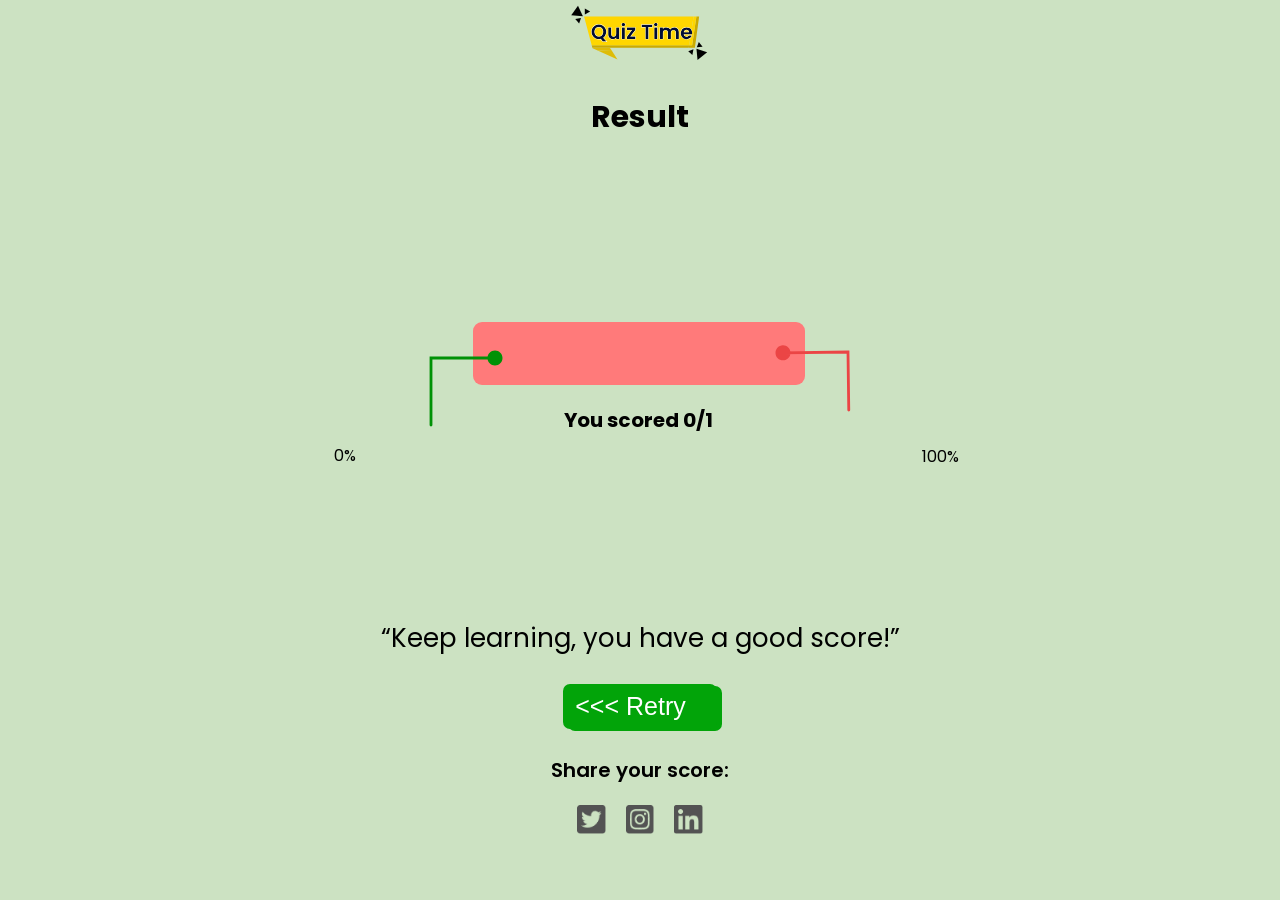
<file: result.html>
<!DOCTYPE html>
<html lang="en">

<head>
  <meta charset="UTF-8" />
  <meta name="viewport" content="width=device-width, initial-scale=1.0" />
  <title>Document</title>
  <link rel="stylesheet" href="quiz.css" />
  <link
    href="https://fonts.googleapis.com/css?family=Poppins:100,100italic,200,200italic,300,300italic,regular,italic,500,500italic,600,600italic,700,700italic,800,800italic,900,900italic"
    rel="stylesheet" />
  <script src="script.js" defer></script>
</head>

<body>
  <div class="c plus">
    <img class="img" src="images/Group 4.svg" alt="" />
    <h2>Result</h2>
  </div>
  <div class="second-container fix">
    <img class="green-vector" src="images/Vector 4.svg" alt="Vector" />
    <div class="red-box">
      <div class="green-box"></div>
      <p class="scores"></p>
    </div>
    <img class="red-vector" src="images/Vector 5.svg" alt="Vector" />
  </div>
  <p class="green-rate"></p>
  <p class="red-rate"></p>
  <div class="retry">
    <p>“Keep learning, you have a good score!”</p>
    <button><a href="quiz.html">
        <<< Retry</a></button>
    <div class="paragraph-last">
      <p class="paragraph">Share your score:</p>
    </div>
    <div class="social-link">
      <a href=""><img src="images/🦆 icon _Twitter Square_.png" alt="_Twitter" /></a>
      <a href=""><img src="images/🦆 icon _Instagram Square_.png" alt="_Instagram" /></a>
      <a href=""><img src="images/🦆 icon _LinkedIn_.png" alt="_LinkedIn_" /></a>
    </div>
  </div>
</body>

</html>
</file>
<file: quiz.css>
body {
  margin: 0;
  /* background-color: gray; */
  font-family: "poppins", cursive;
  background-color: #cce2c2;
  caret-color: transparent;
}

.container {
  margin-top: 70px;
  /* display: none; */
}

.content {
  display: flex;
}

.logo {
  position: absolute;
  top: 1%;
  left: 2%;
  width: 10vw;
  animation: floatWobble 3s ease-in-out infinite;
}

.second img {
  position: absolute;
  right: 26%;
  bottom: 92%;
  cursor: pointer;
}

.score {
  display: flex;
  justify-content: end;
  position: relative;
  right: 25%;
  margin-top: 20px;
}

.score span {
  font-weight: bolder;
  color: black;
  background-color: #fec33d;
  font-size: 25px;
  padding: 5px 10px;
  text-align: center;
  border-radius: 3px;
}

.volume-on {
  display: none;
  animation: bouncePulse 1.5s ease-in-out infinite;
}

.on {
  display: block;
}

.volume-mute {
  display: none;
  /* animation: bouncePulse 1.5s ease-in-out infinite; */
}

.mute {
  display: block;
}

.question {
  display: flex;
  background-color: floralwhite;
  justify-content: start;
  box-shadow: 5px 6px 0px 0px floralwhite;
  margin-top: 10px;
  margin-inline: auto;
  border-radius: 8px;
  align-items: center;
  width: 50vw;
  height: 8.4vh;
}

.question div {
  padding-left: 50px;
  font-size: 20px;
  font-weight: 600;
}

.time {
  display: flex;
  right: 25%;
  position: relative;

  justify-content: end;

  margin-top: 20px;
}

.time div {
  padding-left: 100px;
  font-size: 22px;
  background-color: #02a409;
  color: white;
  padding: 12px;
  font-weight: 600;
  border-radius: 5px;
  box-shadow: 5px 2px 0px 0px #02a409;
}

.questions-box {
  margin-inline: auto;
  width: 50vw;
  height: auto;
  box-shadow: 8px 8px 0px 0px floralwhite;
  border-radius: 9px;
  display: flex;
  flex-direction: column;
  margin-top: 20px;
  background-color: floralwhite;
}

.questions-box div {
  margin-top: 20px;
  margin: 20px;
  align-items: center;
  border: 3px solid #d9d9d9;
  border-radius: 9px;
  font-weight: 700;
  cursor: pointer;
  font-size: 20px;
  padding: 22px;
}

.next-btn {
  display: flex;
  position: relative;
  right: 17%;
  bottom: 25px;
  justify-content: end;
}

.next-btn a {
  text-align: center;
  background-color: #02a409;
  color: white;
  text-decoration: none;
  font-size: 16px;
  animation: pulseShake 2.5s ease-in-out infinite;
  font-weight: 600;
  padding: 10px;
  border-radius: 4px;
  padding: 10px 20px;
  box-shadow: 0px 1px 1px 0px whitesmoke;
}

.option.correct {
  border: 3px solid rgb(24, 190, 24);
  background-image: url("correct.svg");
  background-repeat: no-repeat;
  background-position: right 3% top 45%;
  background-size: auto;
}

.option.wrong {
  background-image: url("wrong.svg");
  background-repeat: no-repeat;
  background-position: right 3% top 45%;
  background-size: auto;
  border: 3px solid rgb(222, 27, 27);
}

.timer.red {
  background-color: #c50c00;
  box-shadow: 5px 2px 0px 0px #c50c00;
}

.timer.yellow {
  background-color: #dcc814;
  box-shadow: 5px 2px 0px 0px #dcc814;
  color: black;
}

.next.color {
  background-color: #c50c00;
}

.second-container {
  display: flex;
  justify-content: center;
  align-items: center;
  margin-inline: auto;
  margin-top: 140px;
  display: none;
  /* height: 100vh; */
}

.red-box {
  background-color: #ff7a7a;
  height: 7vh;
  border-radius: 9px;
  min-width: 26vw;
  margin: -30px;
}

.green-box {
  background-color: #35bd3a;
  width: 0%;
  border-radius: 9px;
  height: 7vh;
  transition: width 0.5s;
}

.green-vector {
  margin-top: 70px;
  z-index: 1;
}

.red-vector {
  margin-top: 50px;
}

.green-rate {
  display: flex;
  justify-content: center;
  padding-right: 590px;
}

.red-rate {
  display: flex;
  justify-content: center;
  padding-left: 600px;
  margin-top: -40px;
}

.second-container h2 {
  text-align: center;
}

.c {
  text-align: center;
  display: none;
}

.img {
  width: 11vw;
  margin-top: 5px;
  animation: floatWobble 3s ease-in-out infinite;
}

h2 {
  text-align: center;
  font-size: 30px;
}

.plus {
  display: block;
}

.fix {
  display: flex;
}

.scores {
  text-align: center;
  font-weight: 700;
  font-size: 20px;
}

.retry {
  text-align: center;
  margin-top: 150px;
}

.retry p {
  font-size: 26px;
}

.retry button {
  font-size: 25px;
  width: 12vw;
  padding-right: 25px;
  border-radius: 7px;
  border: 0;
  outline: none;
  background-color: #02a409;
  box-shadow: 5px 2px 0px 0px #02a409;
  animation: pulseShake 2.5s ease-in-out infinite;
  height: 5vh;
}

.retry a {
  text-decoration: none;
  color: white;
}

.social-link {
  display: flex;
  justify-content: center;
  margin-top: 1%;
  gap: 20px;
}

.social-link img {
  height: 3.2vh;
}

.paragraph-last p {
  font-size: 20px;
  font-weight: 600;
  margin-top: 2%;
}

.made {
  text-align: center;
  margin: 2rem;
}

@keyframes pulseShake {
  0% {
    transform: rotate(0deg) scale(1);
  }

  20% {
    transform: rotate(2deg) scale(1.05);
  }

  40% {
    transform: rotate(-2deg) scale(1.05);
  }

  60% {
    transform: rotate(1deg) scale(1);
  }

  80% {
    transform: rotate(-1deg) scale(1);
  }

  100% {
    transform: rotate(0deg) scale(1);
  }
}

@keyframes bouncePulse {
  0% {
    transform: translateY(0) scale(1);
  }

  25% {
    transform: translateY(-10px) scale(1.1);
  }

  50% {
    transform: translateY(0) scale(1);
  }

  75% {
    transform: translateY(-5px) scale(1.05);
  }

  100% {
    transform: translateY(0) scale(1);
  }
}

@keyframes floatWobble {
  0% {
    transform: translateY(0) rotate(0deg);
  }

  25% {
    transform: translateY(-10px) rotate(-3deg);
  }

  50% {
    transform: translateY(0) rotate(3deg);
  }

  75% {
    transform: translateY(-10px) rotate(-3deg);
  }

  100% {
    transform: translateY(0) rotate(0deg);
  }
}

@media (max-width: 620px) {
  .next-btn {
    margin-top: 50px;
    right: 20%;
  }

  .next-btn a {
    font-size: 16px;
    padding: 5px 10px;
  }

  .question,
  .questions-box {
    width: 94%;
  }

  .question div {
    padding-left: 30px;
    font-size: 15px;
    margin-top: 13px;
  }

  .score,
  .time {
    right: 5%;
  }

  .second img {
    right: 5%;
    top: 4%;
  }

  .logo {
    width: 32vw;
  }

  .score span,
  .time div {
    font-size: 16px;
  }

  .volume-on {
    width: 30px;
  }

  .questions-box div {
    padding: 6px 17px;
    font-size: 15px;
    margin: 11px;
    height: 4vh;
    margin-top: 14px;
  }

  .score span {
    margin-top: -10px;
  }

  .option.correct,
  .option.wrong {
    background-size: 18px;
  }

  .img {
    width: 70vw;
  }

  .c h2 {
    font-size: 40px;
  }

  .retry p {
    font-size: 19px;
  }

  .retry button {
    width: 46vw;
  }

  .second-container {
    margin: 10px;
  }

  .red-vector,
  .green-vector {
    width: 12vw;
  }

  .red-rate {
    padding-left: 80%;
    margin-top: -50px;
  }

  .green-rate {
    padding-right: 80%;
  }

  .retry a {
    font-size: 16px;
  }

  .red-box {
    width: 80%;
  }

  .social-link {
    margin-top: 2%;
    transition: all 0.35s cubic-bezier(0.25, 1, 0.5, 1);
    transform: scale(1);
  }

  .paragraph-last p {
    margin-top: 20%;
  }
}

.social-link img:hover {
  transform: scale(1.15) translateY(-6px);
  box-shadow: 0 6px 15px rgb(115, 120, 122);
}

@media (max-width: 1200px) {
  .next-btn {
    right: 7%;
  }

  .questions-box div {
    padding: 10px;
  }

  .red-box {
    min-width: 60%;
  }

  .retry button {
    width: 30vw;
  }
}

@media (max-width:1024px) {}
</file>
<file: first.css>
body {
  margin: 0;
  /* background-color: gray; */
  font-family: "poppins", cursive;
  background-color: #cce2c2;
  caret-color: transparent;
}

.container {
  margin-top: 70px;
  /* display: none; */
}

.content {
  display: flex;
}

.logo {
  position: absolute;
  top: 1%;
  left: 2%;
  width: 10vw;
  animation: floatWobble 3s ease-in-out infinite;
}

.second img {
  position: absolute;
  right: 26%;
  bottom: 92%;
  cursor: pointer;
}

.score {
  display: flex;
  justify-content: end;
  position: relative;
  right: 25%;
  margin-top: 20px;
}

.score span {
  font-weight: bolder;
  color: black;
  background-color: #fec33d;
  font-size: 25px;
  padding: 5px 10px;
  text-align: center;
  border-radius: 3px;
}

.volume-on {
  display: none;
  animation: bouncePulse 1.5s ease-in-out infinite;
}

.on {
  display: block;
}

.volume-mute {
  display: none;
  /* animation: bouncePulse 1.5s ease-in-out infinite; */
}

.mute {
  display: block;
}

.question {
  display: flex;
  background-color: floralwhite;
  justify-content: start;
  box-shadow: 5px 6px 0px 0px floralwhite;
  margin-top: 10px;
  margin-inline: auto;
  border-radius: 8px;
  align-items: center;
  width: 50vw;
  height: 8.4vh;
}

.question div {
  padding-left: 50px;
  font-size: 20px;
  font-weight: 600;
}

.time {
  display: flex;
  right: 25%;
  position: relative;

  justify-content: end;

  margin-top: 20px;
}

.time div {
  padding-left: 100px;
  font-size: 22px;
  background-color: #02a409;
  color: white;
  padding: 12px;
  font-weight: 600;
  border-radius: 5px;
  box-shadow: 5px 2px 0px 0px #02a409;
}

.questions-box {
  margin-inline: auto;
  width: 50vw;
  height: auto;
  box-shadow: 8px 8px 0px 0px floralwhite;
  border-radius: 9px;
  display: flex;
  flex-direction: column;
  margin-top: 20px;
  background-color: floralwhite;
}

.questions-box div {
  margin-top: 20px;
  margin: 20px;
  align-items: center;
  border: 3px solid #d9d9d9;
  border-radius: 9px;
  font-weight: 700;
  cursor: pointer;
  font-size: 20px;
  padding: 22px;
}

.next-btn {
  display: flex;
  position: relative;
  right: 17%;
  bottom: 25px;
  justify-content: end;
}

.next-btn a {
  text-align: center;
  background-color: #02a409;
  color: white;
  text-decoration: none;
  font-size: 16px;
  animation: pulseShake 2.5s ease-in-out infinite;
  font-weight: 600;
  padding: 10px;
  border-radius: 4px;
  padding: 10px 20px;
  box-shadow: 0px 1px 1px 0px whitesmoke;
}

.option.correct {
  border: 3px solid rgb(24, 190, 24);
  background-image: url("correct.svg");
  background-repeat: no-repeat;
  background-position: right 3% top 45%;
  background-size: auto;
}

.option.wrong {
  background-image: url("wrong.svg");
  background-repeat: no-repeat;
  background-position: right 3% top 45%;
  background-size: auto;
  border: 3px solid rgb(222, 27, 27);
}

.timer.red {
  background-color: #c50c00;
  box-shadow: 5px 2px 0px 0px #c50c00;
}

.timer.yellow {
  background-color: #dcc814;
  box-shadow: 5px 2px 0px 0px #dcc814;
  color: black;
}

.next.color {
  background-color: #c50c00;
}

.second-container {
  display: flex;
  justify-content: center;
  align-items: center;
  margin-inline: auto;
  margin-top: 140px;
  display: none;
  /* height: 100vh; */
}

.red-box {
  background-color: #ff7a7a;
  height: 7vh;
  border-radius: 9px;
  min-width: 26vw;
  margin: -30px;
}

.green-box {
  background-color: #35bd3a;
  width: 0%;
  border-radius: 9px;
  height: 7vh;
  transition: width 0.5s;
}

.green-vector {
  margin-top: 70px;
  z-index: 1;
}

.red-vector {
  margin-top: 50px;
}

.green-rate {
  display: flex;
  justify-content: center;
  padding-right: 590px;
}

.red-rate {
  display: flex;
  justify-content: center;
  padding-left: 600px;
  margin-top: -40px;
}

.second-container h2 {
  text-align: center;
}

.c {
  text-align: center;
  display: none;
}

.img {
  width: 11vw;
  margin-top: 5px;
  animation: floatWobble 3s ease-in-out infinite;
}

h2 {
  text-align: center;
  font-size: 30px;
}

.plus {
  display: block;
}

.fix {
  display: flex;
}

.scores {
  text-align: center;
  font-weight: 700;
  font-size: 20px;
}

.retry {
  text-align: center;
  margin-top: 150px;
}

.retry p {
  font-size: 26px;
}

.retry button {
  font-size: 25px;
  width: 12vw;
  padding-right: 25px;
  border-radius: 7px;
  border: 0;
  outline: none;
  background-color: #02a409;
  box-shadow: 5px 2px 0px 0px #02a409;
  animation: pulseShake 2.5s ease-in-out infinite;
  height: 5vh;
}

.retry a {
  text-decoration: none;
  color: white;
}

.social-link {
  display: flex;
  justify-content: center;
  margin-top: 1%;
  gap: 20px;
}

.social-link img {
  height: 3.2vh;
}

.paragraph-last p {
  font-size: 20px;
  font-weight: 600;
  margin-top: 2%;
}

.made {
  text-align: center;
  margin: 2rem;
}

@keyframes pulseShake {
  0% {
    transform: rotate(0deg) scale(1);
  }

  20% {
    transform: rotate(2deg) scale(1.05);
  }

  40% {
    transform: rotate(-2deg) scale(1.05);
  }

  60% {
    transform: rotate(1deg) scale(1);
  }

  80% {
    transform: rotate(-1deg) scale(1);
  }

  100% {
    transform: rotate(0deg) scale(1);
  }
}

@keyframes bouncePulse {
  0% {
    transform: translateY(0) scale(1);
  }

  25% {
    transform: translateY(-10px) scale(1.1);
  }

  50% {
    transform: translateY(0) scale(1);
  }

  75% {
    transform: translateY(-5px) scale(1.05);
  }

  100% {
    transform: translateY(0) scale(1);
  }
}

@keyframes floatWobble {
  0% {
    transform: translateY(0) rotate(0deg);
  }

  25% {
    transform: translateY(-10px) rotate(-3deg);
  }

  50% {
    transform: translateY(0) rotate(3deg);
  }

  75% {
    transform: translateY(-10px) rotate(-3deg);
  }

  100% {
    transform: translateY(0) rotate(0deg);
  }
}

@media (max-width: 620px) {
  .next-btn {
    margin-top: 50px;
    right: 20%;
  }

  .next-btn a {
    font-size: 16px;
    padding: 5px 10px;
  }

  .question,
  .questions-box {
    width: 94%;
  }

  .question div {
    padding-left: 30px;
    font-size: 15px;
    margin-top: 13px;
  }

  .score,
  .time {
    right: 5%;
  }

  .second img {
    right: 5%;
    top: 4%;
  }

  .logo {
    width: 32vw;
  }

  .score span,
  .time div {
    font-size: 16px;
  }

  .volume-on {
    width: 30px;
  }

  .questions-box div {
    padding: 6px 17px;
    font-size: 15px;
    margin: 11px;
    height: 4vh;
    margin-top: 14px;
  }

  .score span {
    margin-top: -10px;
  }

  .option.correct,
  .option.wrong {
    background-size: 18px;
  }

  .img {
    width: 70vw;
  }

  .c h2 {
    font-size: 40px;
  }

  .retry p {
    font-size: 19px;
  }

  .retry button {
    width: 46vw;
  }

  .second-container {
    margin: 10px;
  }

  .red-vector,
  .green-vector {
    width: 12vw;
  }

  .red-rate {
    padding-left: 80%;
    margin-top: -50px;
  }

  .green-rate {
    padding-right: 80%;
  }

  .retry a {
    font-size: 16px;
  }

  .red-box {
    width: 80%;
  }

  .social-link {
    margin-top: 2%;
    transition: all 0.35s cubic-bezier(0.25, 1, 0.5, 1);
    transform: scale(1);
  }

  .paragraph-last p {
    margin-top: 20%;
  }
}

.social-link img:hover {
  transform: scale(1.15) translateY(-6px);
  box-shadow: 0 6px 15px rgb(115, 120, 122);
}

@media (max-width: 1200px) {
  .next-btn {
    right: 7%;
  }

  .questions-box div {
    padding: 10px;
  }

  .red-box {
    min-width: 60%;
  }

  .retry button {
    width: 30vw;
  }
}

@media (max-width:1024px) {}
</file>
